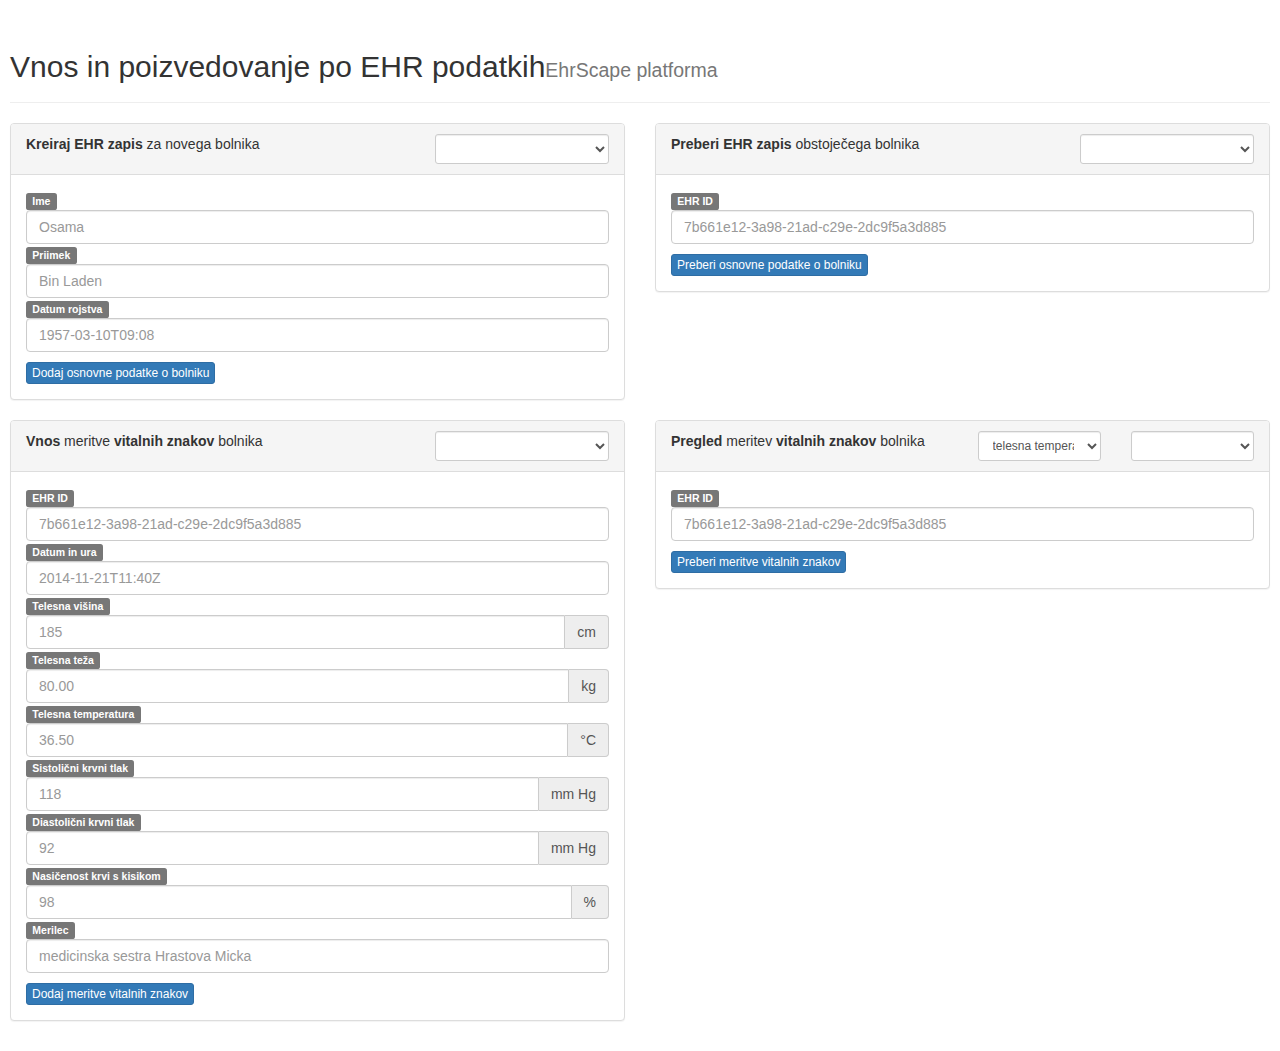
<file: demo/index.html>
<!DOCTYPE html>
<html>
<head>
    <meta http-equiv="Content-Type" content="text/html; charset=UTF-8"/>
    <title>EhrScape - Vnos in poizvedovanje po EHR podatkih</title>
    <link href="http://maxcdn.bootstrapcdn.com/bootstrap/3.3.1/css/bootstrap.min.css" rel="stylesheet">
    <script src="http://ajax.googleapis.com/ajax/libs/jquery/2.1.0/jquery.min.js"></script>
    <script src="http://maxcdn.bootstrapcdn.com/bootstrap/3.3.1/js/bootstrap.min.js"></script>
    <script src="demo.js"></script>

    <style>
        body {
            padding: 10px;
        }

        .btn {
            margin-top: 10px;
        }

        .obvestilo {
            margin-left: 10px;
        }
    </style>
</head>
<body>

<div class="page-header">
    <h2>Vnos in poizvedovanje po EHR podatkih<small>EhrScape platforma</small></h2>
</div>

<div class="row">

    <div class="col-lg-6 col-md-6 col-sm-6">
        <div class="panel panel-default">

            <div class="panel-heading">
                <div class="row">
                    <div class="col-lg-8 col-md-8 col-sm-8">
                        <b>Kreiraj EHR zapis</b> za novega bolnika
                    </div>
                    <div class="col-lg-4 col-md-4 col-sm-4">
                        <select class="form-control input-sm" id="preberiPredlogoBolnika">
                            <option value=""></option>
                            <option value="Pujsa,Pepa,1938-10-30T14:58">Pujsa Pepa</option>
                        </select>
                    </div>
                </div>
            </div>

            <div class="panel-body">
                <span class="label label-default">Ime</span>
                <input id="kreirajIme" type="text" class="form-control input-mini" placeholder="Osama">

                <span class="label label-default">Priimek</span>
                <input id="kreirajPriimek" type="text" class="form-control" placeholder="Bin Laden">

                <span class="label label-default">Datum rojstva</span>
                <input id="kreirajDatumRojstva" type="text" class="form-control" placeholder="1957-03-10T09:08">

                <button type="button" class="btn btn-primary btn-xs" onclick="kreirajEHRzaBolnika()">
                    Dodaj osnovne podatke o bolniku
                </button>
                <span id="kreirajSporocilo"></span>
            </div>

        </div>
    </div>


    <div class="col-lg-6 col-md-6 col-sm-6">
        <div class="panel panel-default">

            <div class="panel-heading">
                <div class="row">
                    <div class="col-lg-8 col-md-8 col-sm-8">
                        <b>Preberi EHR zapis</b> obstoječega bolnika
                    </div>
                    <div class="col-lg-4 col-md-4 col-sm-4">
                        <select class="form-control input-sm"
                                id="preberiObstojeciEHR">
                            <option value=""></option>
                            <option value="254f791d-2e7c-49d9-b646-376f62d6ead5">Dejan Lavbič
                            </option>
                            <option value="d564c6a3-5a43-4fcc-bfa7-9ac76e9673bd">Pujsa Pepa</option>
                            <option value="b931580f-2b05-488b-985b-8d9ffb08ad02">Ata Smrk</option>
                        </select>
                    </div>
                </div>
            </div>

            <div class="panel-body">
                <span class="label label-default">EHR ID</span>
                <input id="preberiEHRid" type="text" class="form-control input-mini"
                       placeholder="7b661e12-3a98-21ad-c29e-2dc9f5a3d885">

                <button type="button" class="btn btn-primary btn-xs" onclick="preberiEHRodBolnika()">
                    Preberi osnovne podatke o bolniku
                </button>
                <span id="preberiSporocilo"></span>
            </div>

        </div>
    </div>

</div>


<div class="row">

    <div class="col-lg-6 col-md-6 col-sm-6">
        <div class="panel panel-default">

            <div class="panel-heading">
                <div class="row">
                    <div class="col-lg-8 col-md-8 col-sm-8">
                        <b>Vnos</b> meritve <b>vitalnih znakov</b> bolnika
                    </div>
                    <div class="col-lg-4 col-md-4 col-sm-4">
                        <select class="form-control input-sm" id="preberiObstojeciVitalniZnak">
                            <option value=""></option>
                            <option value="b931580f-2b05-488b-985b-8d9ffb08ad02|2014-11-21T11:40Z|185|80.0|36.50|118|92|98|medicinska sestra Smrketa">Ata Smrk</option>
                        </select>
                    </div>
                </div>
            </div>

            <div class="panel-body">
                <span class="label label-default">EHR ID</span>
                <input id="dodajVitalnoEHR" type="text" class="form-control input-mini"
                       placeholder="7b661e12-3a98-21ad-c29e-2dc9f5a3d885">

                <span class="label label-default">Datum in ura</span>
                <input id="dodajVitalnoDatumInUra" type="text" class="form-control input-mini"
                        placeholder="2014-11-21T11:40Z">

                <span class="label label-default">Telesna višina</span>
                <div class="input-group">
                    <input id="dodajVitalnoTelesnaVisina" type="text" class="form-control input-mini" placeholder="185">
                    <span class="input-group-addon">cm</span>
                </div>

                <span class="label label-default">Telesna teža</span>
                <div class="input-group">
                    <input id="dodajVitalnoTelesnaTeza" type="text" class="form-control input-mini" placeholder="80.00">
                    <span class="input-group-addon">kg</span>
                </div>

                <span class="label label-default">Telesna temperatura</span>
                <div class="input-group">
                    <input id="dodajVitalnoTelesnaTemperatura" type="text" class="form-control input-mini" placeholder="36.50">
                    <span class="input-group-addon">°C</span>
                </div>

                <span class="label label-default">Sistolični krvni tlak</span>
                <div class="input-group">
                    <input id="dodajVitalnoKrvniTlakSistolicni" type="text" class="form-control input-mini" placeholder="118">
                    <span class="input-group-addon">mm Hg</span>
                </div>

                <span class="label label-default">Diastolični krvni tlak</span>
                <div class="input-group">
                    <input id="dodajVitalnoKrvniTlakDiastolicni" type="text" class="form-control input-mini" placeholder="92">
                    <span class="input-group-addon">mm Hg</span>
                </div>

                <span class="label label-default">Nasičenost krvi s kisikom</span>
                <div class="input-group">
                    <input id="dodajVitalnoNasicenostKrviSKisikom" type="text" class="form-control input-mini" placeholder="98">
                    <span class="input-group-addon">%</span>
                </div>

                <span class="label label-default">Merilec</span>
                <input id="dodajVitalnoMerilec" type="text" class="form-control input-mini"
                       placeholder="medicinska sestra Hrastova Micka">

                <button type="button" class="btn btn-primary btn-xs" onclick="dodajMeritveVitalnihZnakov()">
                    Dodaj meritve vitalnih znakov
                </button>
                <span id="dodajMeritveVitalnihZnakovSporocilo"></span>
            </div>

        </div>
    </div>


    <div class="col-lg-6 col-md-6 col-sm-6">
        <div class="panel panel-default">

            <div class="panel-heading">
                <div class="row">
                    <div class="col-lg-6 col-md-6 col-sm-6"><b>Pregled</b> meritev <b>vitalnih
                        znakov</b> bolnika
                    </div>
                    <div class="col-lg-3 col-md-3 col-sm-3">
                        <select class="form-control input-sm"
                                id="preberiTipZaVitalneZnake">
                            <option value="telesna temperatura">telesna temperatura</option>
                            <option value="telesna temperatura AQL">telesna temperatura (filter na
                                podhladitev)
                            </option>
                            <option value="telesna teža">telesna teža</option>
                        </select>
                    </div>
                    <div class="col-lg-3 col-md-3 col-sm-3">
                        <select class="form-control input-sm"
                                id="preberiEhrIdZaVitalneZnake">
                            <option value=""></option>
                            <option value="b931580f-2b05-488b-985b-8d9ffb08ad02">Ata Smrk</option>
                            <option value="d564c6a3-5a43-4fcc-bfa7-9ac76e9673bd">Pujsa Pepa</option>
                        </select>
                    </div>
                </div>
            </div>

            <div class="panel-body">
                <span class="label label-default">EHR ID</span>
                <input id="meritveVitalnihZnakovEHRid" type="text" class="form-control input-mini"
                        placeholder="7b661e12-3a98-21ad-c29e-2dc9f5a3d885">

                <button type="button" class="btn btn-primary btn-xs" onclick="preberiMeritveVitalnihZnakov('telesna temperatura')">
                    Preberi meritve vitalnih znakov
                </button>
                <span id="preberiMeritveVitalnihZnakovSporocilo"></span>

                <div id="rezultatMeritveVitalnihZnakov"></div>
            </div>

        </div>
    </div>
</div>
</body>
</html>
</file>
